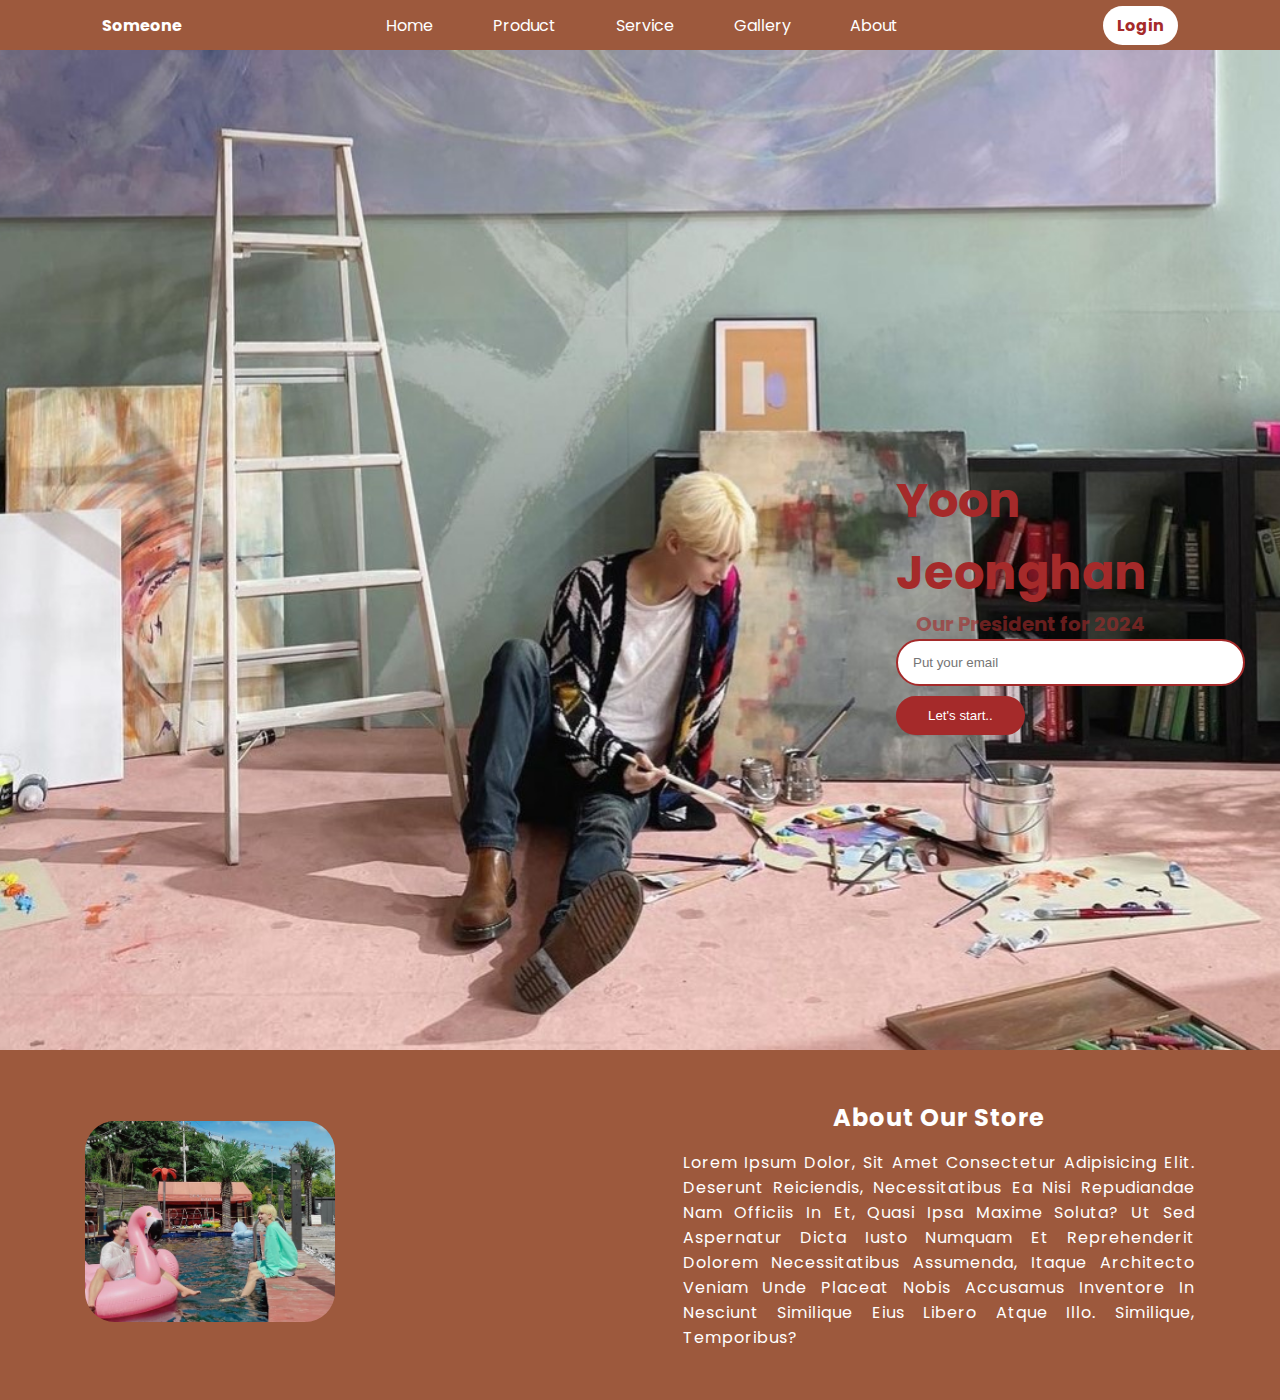
<file: project/kelas 11/32_portofolioWebsite/index.html>
<!DOCTYPE html>
<html lang="en">
<head>
    <meta charset="UTF-8">
    <meta http-equiv="X-UA-Compatible" content="IE=edge">
    <meta name="viewport" content="width=device-width, initial-scale=1.0">
    <title>My First Portofolio Project</title>
    <link rel="stylesheet" href="static/style.css">
    <script type="text/javascript" src="static/script.js"></script>
</head>
<body>
    <header>
        <nav>
            <div class="nav-item logo">
                <h4>Someone</h4>
            </div>

            <ul class="nav-item menu-nav">
                <li><a href="#">Home</a></li>
                <li><a href="#">Product</a></li>
                <li><a href="#">Service</a></li>
                <li><a href="#">Gallery</a></li>
                <li><a href="#">About</a></li>
            </ul>
            <a href="#" class="nav-item btn-login">Login</a>

            <div class="nav-item menu-toggle">
                <span class="menu-toggle-item"></span>
                <span class="menu-toggle-item"></span>
                <span class="menu-toggle-item"></span>
            </div> 
        </nav>
    </header>
    <section class="hero">

    <div class="hero-content">
        <h1>Yoon Jeonghan</h1>
        <h3>Our President</h3>
        <div class="hero-form">
            <form>
                <input type="email" name="email" value="" placeholder="Put your email">
                <input type="submit" name="" value="Let's start..">
            </form>
        </div>
    </div>
    </section>
    <section class="about">
        <div class="about-content">
            <div class="about-content-item about-card">
                <img src="static/img/svt.jpg" alt="seventeen image">
            </div>
            <div class="about-content-item about-text">
                <h2>About Our Store</h2>
                <p>Lorem ipsum dolor, sit amet consectetur adipisicing elit. Deserunt reiciendis, necessitatibus ea nisi repudiandae nam officiis in et, quasi ipsa maxime soluta? Ut sed aspernatur dicta iusto numquam et reprehenderit dolorem necessitatibus assumenda, itaque architecto veniam unde placeat nobis accusamus inventore in nesciunt similique eius libero atque illo. Similique, temporibus?</p>
            </div>
        </div>
    </section>
</body>
</html>
</file>
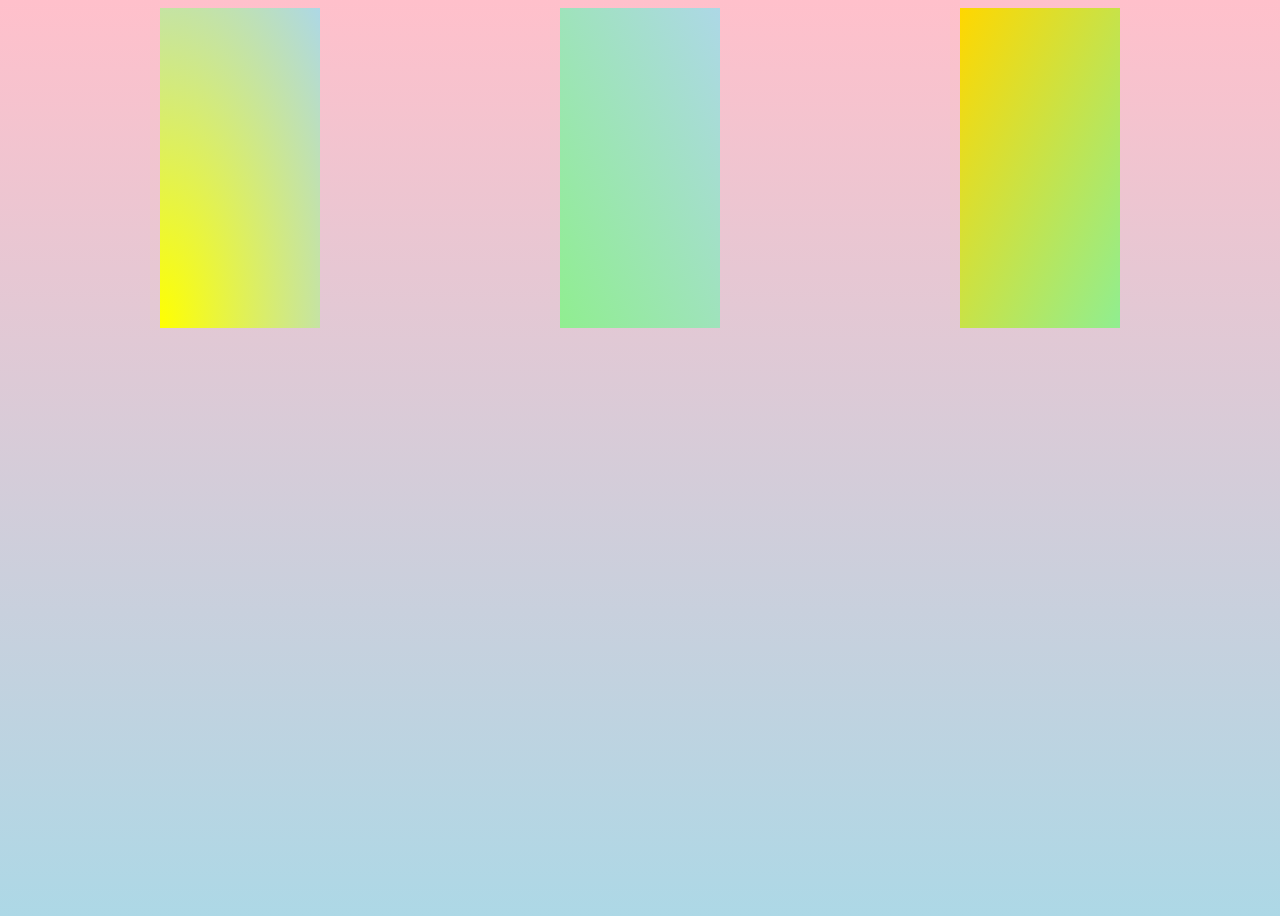
<file: project/kelas 11/18_gradient_color.html>
<!DOCTYPE html>
<html lang="en">
<head>
    <meta charset="UTF-8">
    <meta http-equiv="X-UA-Compatible" content="IE=edge">
    <meta name="viewport" content="width=device-width, initial-scale=1.0">
    <title>Gradient Color</title>
    <style>
        body {
            height: 100vh;
            background-image: linear-gradient(pink, lightblue);
            /* background-repeat: no-repeat; */
        }

        .container {
            width: 60rem;
            /* height: 100rem; */
            margin: 0 auto;
            /* background-color: aliceblue; */
            display: flex;
            justify-content: space-between;
        }

        .grad {
            /* float: left;
            margin-right: 2px; */
            width: 10rem;
            height: 20rem;
            background-color: white;
        }

        .one {
            background-image: radial-gradient(at bottom left, rgba(255, 255, 1), rgba(173, 216, 230));
        }

        .two {
            background-image: linear-gradient(to bottom left, lightblue, lightgreen);
        }

        .three {
            background-image: linear-gradient(to top left, lightgreen, gold);
        }

    </style>
</head>
<body>
    <div class="container">
        <div class="grad one">

        </div>
        <div class="grad two">
            
        </div>
        <div class="grad three">
            
        </div>
    </div>   
</body>
</html>
</file>
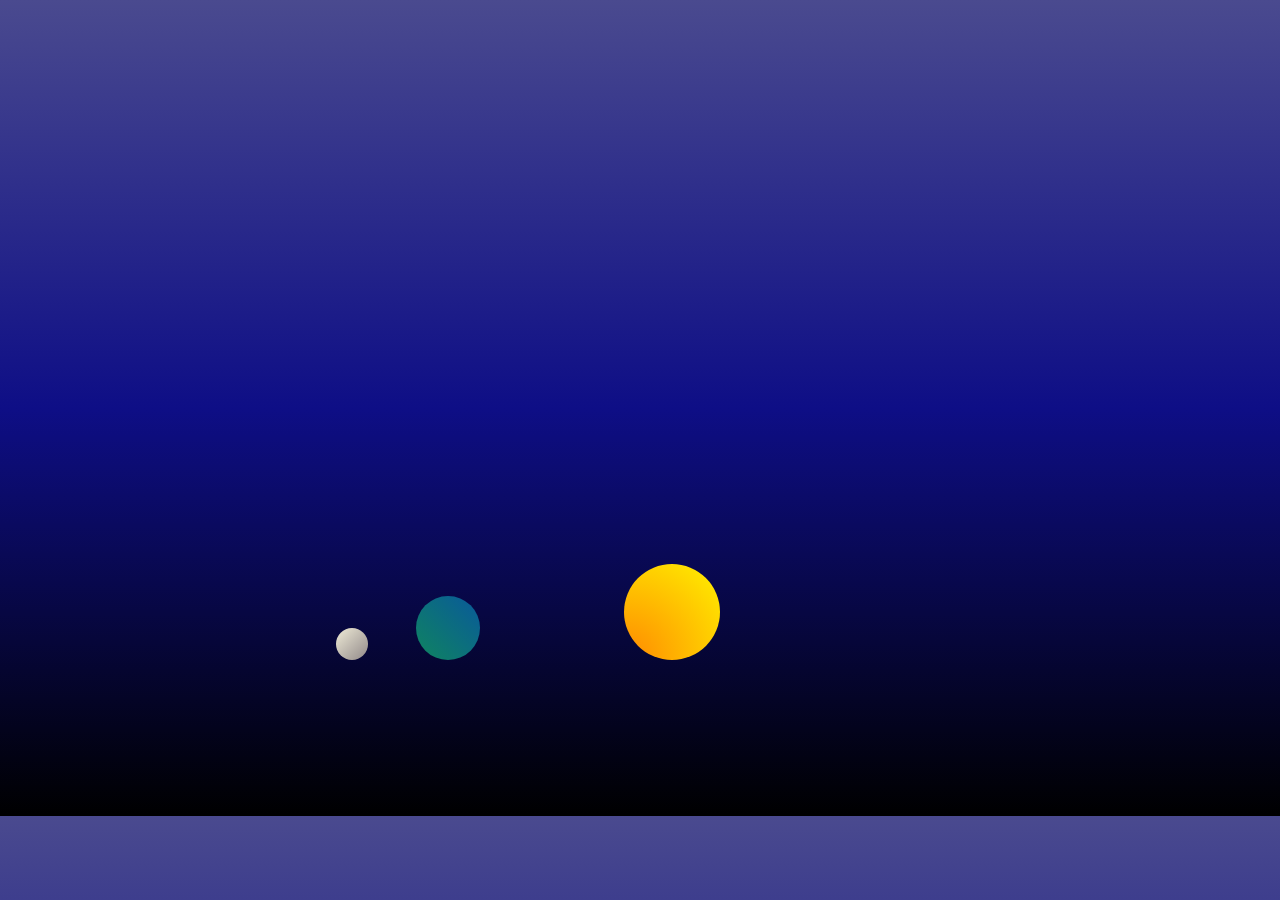
<file: project/kelas 11/22_ch.html>
<!DOCTYPE html>
<html lang="en">
    <head>
        <meta charset="UTF-8">
        <meta http-equiv="X-UA-Compatible" content="IE=edge">
        <meta name="viewport" content="width=device-width, initial-scale=1.0">
        <title>Challenge</title>
        <style>
            body{
                width: 50rem;
                height: 50rem;
                background-image: linear-gradient(rgb(74, 74, 143), rgb(14, 14, 134), rgb(0, 0, 0));
            }

            .sun{
                width: 6rem;
                height: 6rem;
                border-radius: 3rem;
                bottom: 15rem;
                right: 35rem;   
                background-image: radial-gradient(at bottom left, rgb(255, 136, 1), rgb(255, 242, 0));
                position: absolute;
            }

            .earth{
                width: 4rem;
                height: 4rem;
                border-radius: 2rem;
                background-image: linear-gradient(to bottom left, rgb(9, 89, 155), rgb(15, 132, 95));
                bottom: 15rem;
                right: 50rem;  
                transform-origin: 20rem center;
                animation: earthAnimation 5s linear infinite; 
                animation-direction: normal;
                position: absolute;
            }

            @keyframes earthAnimation {
                to{
                    transform: rotate(0deg);  
                }
                from{
                    transform: rotate(-360deg); 
                }
            }

            .moon{
                width: 2rem;
                height: 2rem;
                border-radius: 1rem;
                background-image: linear-gradient(to top left, rgb(145, 137, 137), rgb(239, 235, 215));
                bottom: 0rem;
                right: 7rem;
                transform-origin: 7rem center;
                animation: moonAnimation 4s linear infinite; 
                animation-direction: normal;
                position: absolute; 
            }

            @keyframes moonAnimation {
                0%{
                    transform: rotate(0deg);
                    
                }
                100%{
                    transform: rotate(360deg);
                }
            }
        </style>
    </head>
    <body>
        <div class="sun"></div>
            <div class="earth">
                <div class="moon"></div>
            </div>
    </body>
</html>
</file>
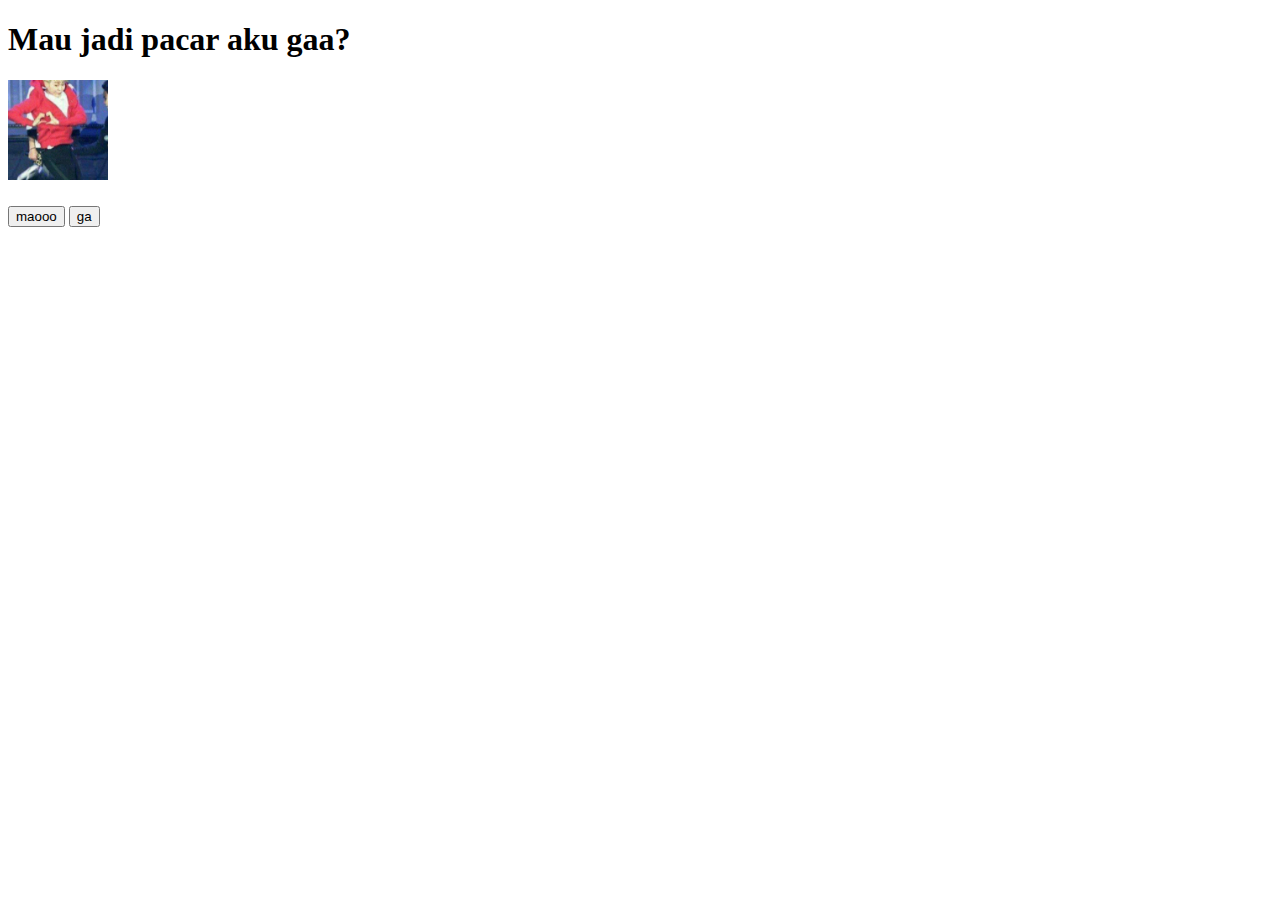
<file: project/kelas 10/ch/ch.html>
<!DOCTYPE html>
<html>
<head>
	<meta charset="utf-8">
	<meta name="viewport" content="width=device-width, initial-scale=1">
	<title>Click Handler</title>
	<script src="https://code.jquery.com/jquery-3.6.0.min.js"></script>
	<script type="text/javascript">
		function handler(event) {
			$("#buttons").offset({left : event.pageX += (Math.floor(Math.random()*50) - Math.floor(Math.random()*50)), top : event.pageY += (Math.floor(Math.random()*50) - Math.random()*50)});
		}
		  function geser() {
            $(`#buttons`).mouseenter(handler);
        }
        function pacaran() {
            alert("Oke now you are mine!")
        }
	</script>
</head>
<body>
	<h1>Mau jadi pacar aku gaa?</h1>
	<h2><img src="ch_kwan.jpg" style="width:100px;"></h2>
	<button onclick="pacaran()">maooo</button>
	<button id="buttons" onmouseenter="geser()">ga</button>
</body>
</html>
</file>
<file: project/kelas 11/32_portofolioWebsite/static/style.css>
@import url('https://fonts.googleapis.com/css2?family=Poppins:wght@300;400;700&display=swap');

* {
    margin: 0;
    padding: 0;
}

body {
    font-family: 'Poppins', sans-serif;
    overflow-x: hidden; 
}

/* nav config */

header nav {
    display: flex;
    background: rgba(133, 47, 13, 0.8);
    color: rgb(255, 255, 255);
    justify-content: space-around;
    /* padding: 50px;  */
    height: 50px;
    align-items: center;
}

header nav ul {
    display: flex;
    list-style: none;
    width: 40%;
    justify-content: space-between;
}

header nav ul li a {
    color: rgb(255, 255, 255);
    text-decoration: none;
    font-size: 1rem;
}

header nav ul li a:hover {
    color: rgb(207, 197, 211);
    text-decoration: none;
    font-size: 1rem;
}

.btn-login {
    background: white;
    color: brown;
    text-decoration: none;
    border: 2px solid transparent;
    font-weight: bold;
    padding: 5px 12px;
    border-radius: 30px;
    transition: 2s;
}

.btn-login:hover {
    transform: scale(1.2);
}

.menu-toggle {
    display: none;
}

.menu-toggle span {
    display: block;
    width: 18px;
    height: 3px;
    background: white;
    border-radius: 3px;
}

section.hero {
    display: flex;
    height: 100vh;
    padding-top: 100px;
    width: 100%;
    background: gray url('../static/img/hanii.jpg') center / cover no-repeat;
    flex-direction: column;
    justify-content: center;
    /* align-items: center; */
}

section.hero .hero-content {
    margin-left: 70%;
}

section.hero .hero-content h1 {
    color: brown;
    padding-top: 10px;
    font-size: 3em;
}

section.hero .hero-content h3::after {
    content: " for 2024";
}

section.hero .hero-content h3 {
    color: brown;
    opacity: 60%;
    margin:  0px 20px;
    font-size: 1.25em;
}

section.hero .hero-content .hero-form {
    width: 200px;
    max-width: 100%;
}

section.hero .hero-content .hero-form input:first-child {
    width: 100%;
    padding: 14px 130px 14px 15px;
    border: 2px solid brown;
    border-radius: 30px;
    margin-bottom: 10px;
}

section.hero .hero-content .hero-form input:last-child {
    padding: 10px 30px;
    border: 2px solid brown;
    border-radius: 30px;
    margin-bottom: 10px;
    background: brown;
    color: white;
} 

section.about .about-content {
    display: flex;
    width: 100%;
    background: rgba(133, 47, 13, 0.8);
    flex-direction: row;
    flex-wrap: wrap;
    justify-content: space-evenly;
    align-items: center;
    padding-top: 50px;
    padding-bottom: 50px;
}

section.about .about-content .about-card {
    width: 40%;
    box-sizing: border-box;
}

section.about .about-content .about-card img {
    width: 250px;
    height: auto;
    /* box-sizing: border-box; */
    border-radius: 30px;
    /* margin-left: 90px; */
}

section.about .about-content .about-text {
    display: flex;
    width: 40%;
    flex-direction: column;
    flex-wrap: wrap;
    /* margin-right: 80px; */
}

section.about .about-content .about-text p {
    /* width: 800px; */
    /* height: auto;  */
    text-align: justify;
    text-transform: capitalize;
    letter-spacing: 1px;
    color: white;
}

section.about .about-content .about-text h2 {
    /* width: 800px; */
    height: auto;
    text-align: center;
    text-transform: capitalize;
    letter-spacing: 1px;
    color: white;
    margin-bottom: 15px;
}

footer {
    width: 100%;
    height: 300px;
    background-color: rgba(130, 78, 58, 0.8);
    text-align: center;
    font-size: 20px;
}

/* MOBILE */

@media screen and (max-width: 576px) {

    header nav {
        justify-content: space-between;
        padding-left: 10px;
        padding-right: 10px;
    }

    header nav a.nav-item.btn-login {
        display: none;
    } 

    header nav ul.menu-nav {
        flex-direction: column;
        justify-content: space-evenly;
        position: absolute; 
        background-color: rgba(133, 47, 13, 0.8);
        height: 100vh;
        top: 0;
        right: 0;
        margin-top: 50px;
        padding-left: 10px;
        transform: translateX(100%);
        transition: all 0.5s linear; 
    }

    header nav ul.menu-nav.clicked {
        transform: translateX(0);
    }

    header nav ul.menu-nav li a {
        font-size: 2rem;
    }
    
    .menu-toggle {
        display: flex;
        flex-direction: column;
        height: 15px;
        justify-content: space-between;
    }

    section.hero .hero-content {
        margin-left: 0;
        padding-left: 10px;
    }
}
</file>
